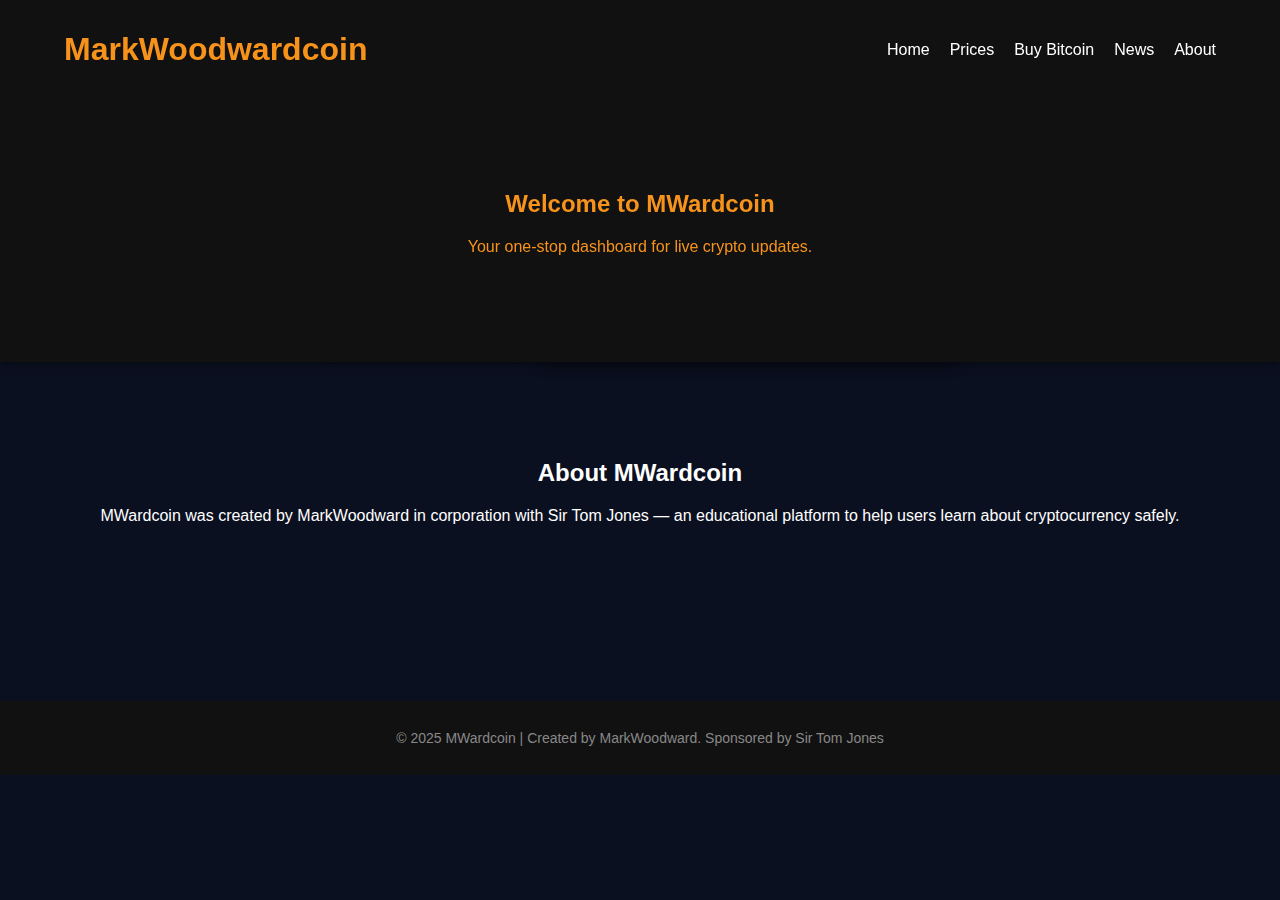
<file: index.html>
<!doctype html>
<html lang="en">
<head>
  <meta charset="utf-8">
  <meta name="viewport" content="width=device-width, initial-scale=1">
  <title>CryptoTracker</title>

  <!-- 🎨 CSS (styles) go inside the <style> tag -->
  <style>
    /* ---- Navbar ---- */
    header {
      width: 100%;
      background: #111;
      color: #f7931a;
      padding: 10px 0;
      box-shadow: 0 2px 10px rgba(0,0,0,0.4);
      position: fixed;
      top: 0;
      left: 0;
    }
    nav {
      display: flex;
      justify-content: space-between;
      align-items: center;
      width: 90%;
      margin: auto;
    }
    .menu {
      list-style: none;
      display: flex;
      gap: 20px;
      margin: 0;
      padding: 0;
    }
    .menu a {
      color: #fff;
      text-decoration: none;
      transition: color 0.3s;
    }
    .menu a:hover {
      color: #f7931a;
    }

    /* ---- Main content ---- */
    body {
      font-family: Arial, sans-serif;
      background: #0b1020;
      color: white;
      margin: 0;
      padding-top: 80px; /* space for fixed header */
      text-align: center;
    }
    .price-card {
      background: #1a1f2b;
      padding: 30px;
      border-radius: 12px;
      box-shadow: 0 4px 15px rgba(0,0,0,0.4);
      display: inline-block;
      margin-top: 40px;
    }

    footer {
      margin-top: 80px;
      background: #111;
      color: #888;
      padding: 15px;
      text-align: center;
      font-size: 14px;
    }
  </style>

</head>

<body>
  <!-- 🧭 Header -->
  <header>
    <nav>
      <h1 class="logo">MarkWoodwardcoin</h1>
      <ul class="menu">
        <li><a href="#home">Home</a></li>
        <li><a href="#prices">Prices</a></li>
        <li><a href="https://www.binance.com" target="_blank">Buy Bitcoin</a></li>
        <li><a href="https://www.coindesk.com" target="_blank">News</a></li>
        <li><a href="#about">About</a></li>
      </ul>
    </nav>
<section id="home" style="padding: 80px 20px;">
  <h2>Welcome to MWardcoin</h2>
  <p>Your one-stop dashboard for live crypto updates.</p>
</section>

  </header>

  <!-- 💰 Price section -->
  <section id="prices" class="price-card">
    <h2>Bitcoin (BTC)</h2>
    <h3 id="price">Loading...</h3>
    <p id="change">Updating...</p>
    <button onclick="getPrice()">Refresh</button>
    <button onclick="sellBitcoin()">Sell</button>
  </section>

  <!-- 📊 Portfolio simulator -->
  <div id="portfolio" class="price-card">
    <h3>Portfolio Simulator</h3>
    <label>My BTC: 
      <input type="number" id="btcInput" placeholder="e.g. 0.05">
    </label>
    <button onclick="calcValue()">Calculate Value</button>
    <p id="portfolioValue"></p>
  </div>
<section id="about" style="padding: 80px 20px;">
  <h2>About MWardcoin</h2>
  <p>MWardcoin was created by MarkWoodward in corporation with Sir Tom Jones — an educational platform to help users learn about cryptocurrency safely.</p>
</section>

  <!-- 👣 Footer -->
  <footer>
  <p>© 2025 MWardcoin | Created by MarkWoodward. Sponsored by Sir Tom Jones</p>
</footer>


  <!-- ⚙️ JavaScript (always near the bottom, before </body>) -->
  <script>
    async function getPrice() {
      const res = await fetch('https://api.coingecko.com/api/v3/simple/price?ids=bitcoin&vs_currencies=usd&include_24hr_change=true');
      const data = await res.json();
      const price = data.bitcoin.usd;
      const change = data.bitcoin.usd_24h_change.toFixed(2);
      document.getElementById('price').textContent = '$' + price.toLocaleString();
      document.getElementById('change').textContent = '24h change: ' + change + '%';
    }

    function calcValue() {
      const btc = parseFloat(document.getElementById('btcInput').value);
      const priceText = document.getElementById('price').textContent.replace('$', '').replace(',', '');
      const price = parseFloat(priceText);
      if (!btc || isNaN(price)) return;
      const total = btc * price;
      document.getElementById('portfolioValue').textContent =
        'Your Bitcoin value: $' + total.toLocaleString(undefined, {minimumFractionDigits:2});
    }
    function sellBitcoin() {
  alert("To sell your Bitcoin safely, visit Binance or Coinbase. Your browser will now open Binance.");
  window.open("https://www.binance.com/en/trade/BTC_USDT", "_blank");
  }

    // run automatically on load
    getPrice();
    setInterval(getPrice, 60000); // update every minute
  </script>
</body>
</html>
</file>
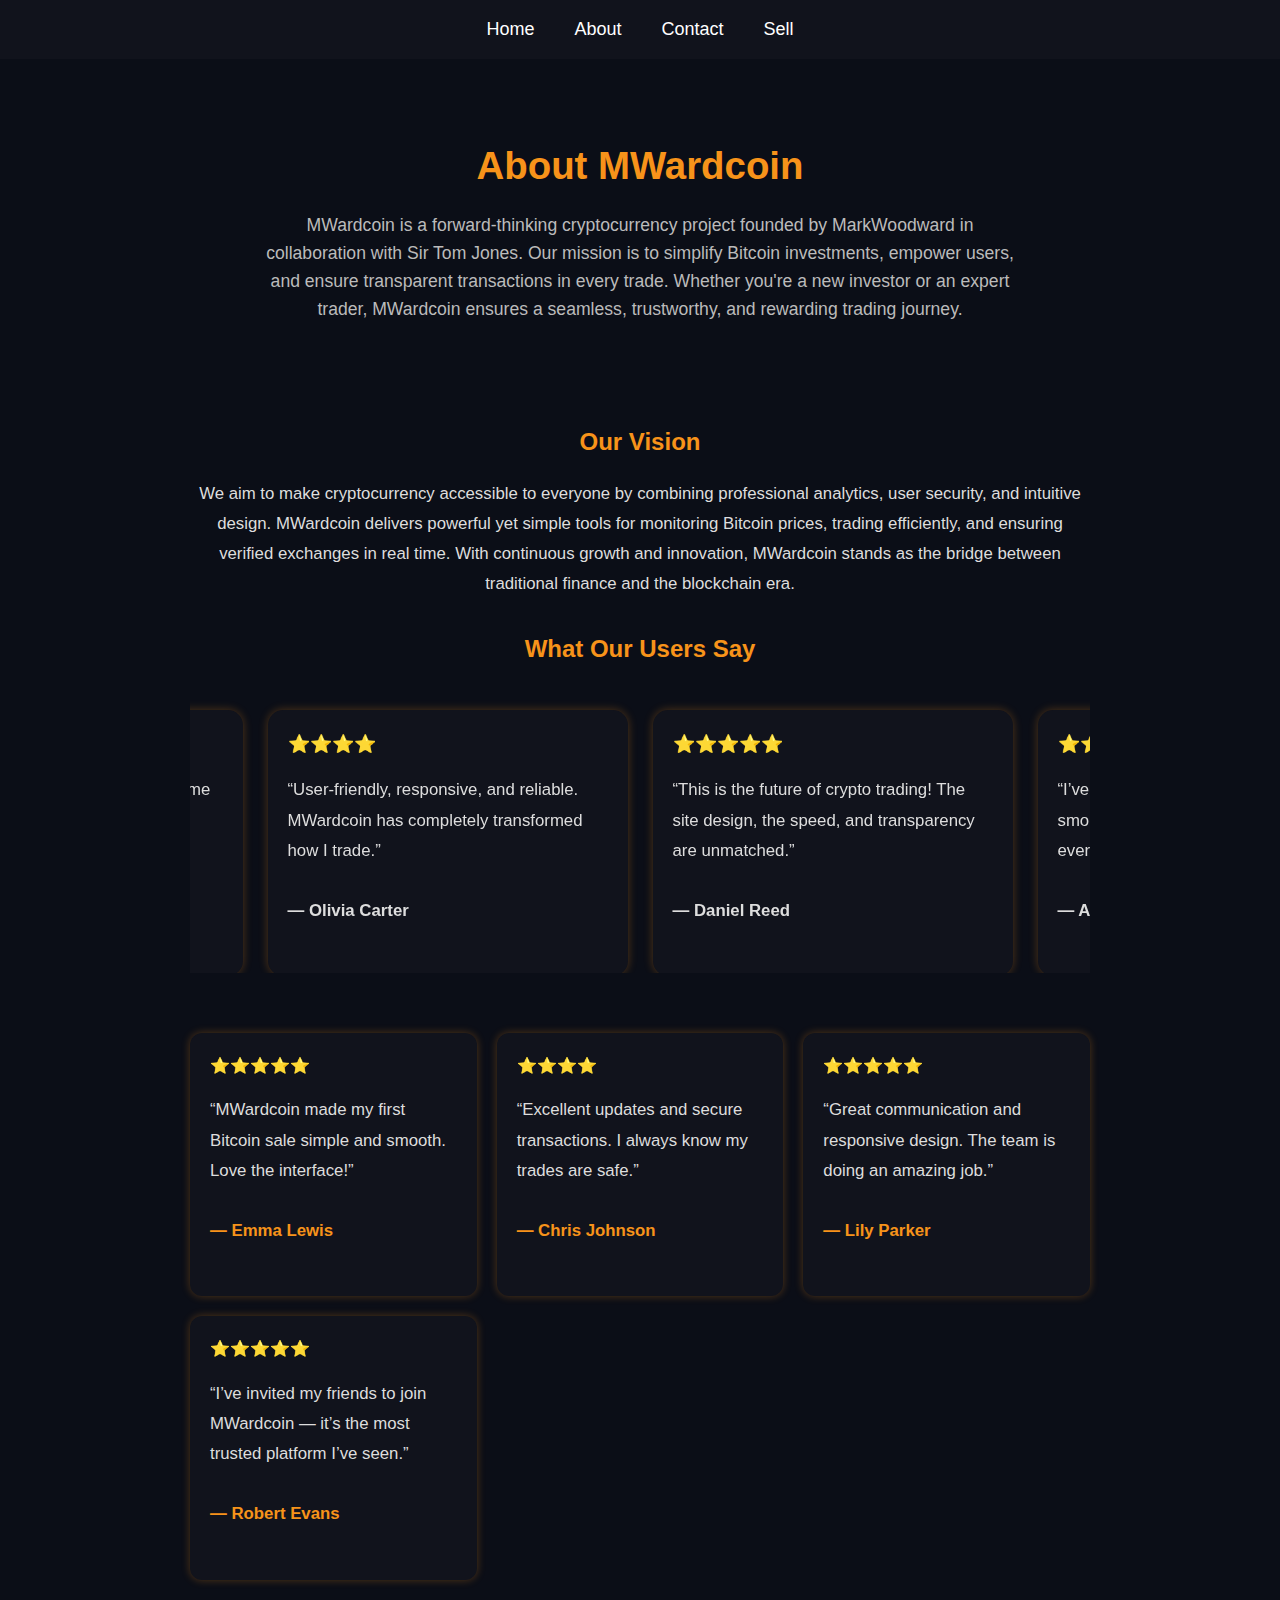
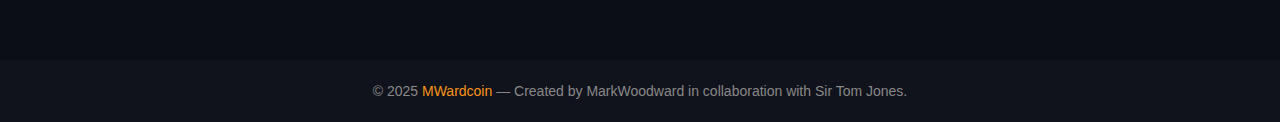
<file: about.html>
<!DOCTYPE html>
<html lang="en">
<head>
  <meta charset="UTF-8" />
  <meta name="viewport" content="width=device-width, initial-scale=1.0" />
  <title>About | MWardcoin</title>
  <style>
    body {
      background-color: #0b0e17;
      color: #fff;
      font-family: "Segoe UI", Arial, sans-serif;
      margin: 0;
      line-height: 1.6;
      overflow-x: hidden;
    }

    nav {
      background-color: #11131c;
      display: flex;
      justify-content: center;
      align-items: center;
      padding: 15px 0;
      position: sticky;
      top: 0;
      z-index: 100;
    }

    nav a {
      color: #fff;
      text-decoration: none;
      margin: 0 20px;
      font-size: 18px;
      transition: color 0.3s ease;
    }

    nav a:hover { color: #f7931a; }

    header {
      text-align: center;
      padding: 50px 20px 20px;
    }

    header h1 {
      font-size: 2.4rem;
      color: #f7931a;
      margin-bottom: 15px;
    }

    header p {
      max-width: 750px;
      margin: 0 auto;
      color: #bbb;
      font-size: 1.1rem;
    }

    section.about {
      max-width: 900px;
      margin: 40px auto;
      padding: 20px;
      text-align: center;
    }

    section.about h2 {
      color: #f7931a;
      margin-bottom: 15px;
    }

    section.about p {
      color: #ddd;
      margin-bottom: 30px;
      font-size: 1.05rem;
      line-height: 1.8;
    }

    /* TESTIMONIALS */
    .testimonial-wrapper {
      overflow: hidden;
      perspective: 1000px;
    }

    .testimonial-container {
      display: flex;
      justify-content: center;
      align-items: center;
      gap: 25px;
      position: relative;
      height: 260px;
      margin-top: 30px;
      animation: spin 25s infinite linear;
      transform-style: preserve-3d;
    }

    .testimonial-container:hover {
      animation-play-state: paused; /* 🟡 Pauses spin on hover */
    }

    @keyframes spin {
      0% { transform: rotateY(0deg); }
      100% { transform: rotateY(360deg); }
    }

    .testimonial {
      min-width: 320px;
      max-width: 340px;
      padding: 20px;
      background-color: #11131c;
      border-radius: 15px;
      box-shadow: 0 0 10px rgba(247,147,26,0.3);
      text-align: left;
      transform: rotateY(0deg);
    }

    .testimonial p {
      color: #ccc;
      margin-bottom: 10px;
    }

    .reviewer {
      font-weight: bold;
      color: #f7931a;
    }

    .rating {
      color: gold;
      font-size: 18px;
      margin-bottom: 8px;
    }

    /* STATIC LIST BELOW */
    .testimonial-list {
      margin-top: 60px;
      display: grid;
      grid-template-columns: repeat(auto-fit, minmax(280px, 1fr));
      gap: 20px;
    }

    .testimonial-card {
      background-color: #11131c;
      padding: 20px;
      border-radius: 12px;
      box-shadow: 0 0 8px rgba(247,147,26,0.3);
      text-align: left;
    }

    .testimonial-card .rating {
      color: gold;
      font-size: 16px;
      margin-bottom: 5px;
    }

    .testimonial-card .reviewer {
      color: #f7931a;
      font-weight: bold;
    }

    footer {
      background-color: #11131c;
      padding: 20px 0;
      color: #888;
      font-size: 14px;
      margin-top: 60px;
      text-align: center;
    }

    footer span { color: #f7931a; }
  </style>
</head>
<body>
  <nav>
    <a href="index.html">Home</a>
    <a href="about.html">About</a>
    <a href="contact.html">Contact</a>
    <a href="sell.html">Sell</a>
  </nav>

  <header>
    <h1>About MWardcoin</h1>
    <p>MWardcoin is a forward-thinking cryptocurrency project founded by MarkWoodward in collaboration with Sir Tom Jones. Our mission is to simplify Bitcoin investments, empower users, and ensure transparent transactions in every trade. Whether you're a new investor or an expert trader, MWardcoin ensures a seamless, trustworthy, and rewarding trading journey.</p>
  </header>

  <section class="about">
    <h2>Our Vision</h2>
    <p>We aim to make cryptocurrency accessible to everyone by combining professional analytics, user security, and intuitive design. MWardcoin delivers powerful yet simple tools for monitoring Bitcoin prices, trading efficiently, and ensuring verified exchanges in real time. With continuous growth and innovation, MWardcoin stands as the bridge between traditional finance and the blockchain era.</p>

    <h2>What Our Users Say</h2>

    <!-- SPINNING TESTIMONIALS -->
    <div class="testimonial-wrapper">
      <div class="testimonial-container">
        <div class="testimonial">
          <div class="rating">⭐⭐⭐⭐⭐</div>
          <p>“MWardcoin is the easiest crypto platform I’ve ever used. My trades were processed instantly and securely!”</p>
          <p class="reviewer">— Sarah Thompson</p>
        </div>

        <div class="testimonial">
          <div class="rating">⭐⭐⭐⭐⭐</div>
          <p>“Amazing customer support and real-time tracking. It’s everything I wanted in a Bitcoin investment site.”</p>
          <p class="reviewer">— James White</p>
        </div>

        <div class="testimonial">
          <div class="rating">⭐⭐⭐⭐</div>
          <p>“User-friendly, responsive, and reliable. MWardcoin has completely transformed how I trade.”</p>
          <p class="reviewer">— Olivia Carter</p>
        </div>

        <div class="testimonial">
          <div class="rating">⭐⭐⭐⭐⭐</div>
          <p>“This is the future of crypto trading! The site design, the speed, and transparency are unmatched.”</p>
          <p class="reviewer">— Daniel Reed</p>
        </div>

        <div class="testimonial">
          <div class="rating">⭐⭐⭐⭐⭐</div>
          <p>“I’ve used MWardcoin for months — smooth withdrawals and verified trades every time.”</p>
          <p class="reviewer">— Amelia Brown</p>
        </div>

        <div class="testimonial">
          <div class="rating">⭐⭐⭐⭐⭐</div>
          <p>“Reliable, fast, and secure! I can track Bitcoin prices and sell anytime without stress.”</p>
          <p class="reviewer">— Michael Scott</p>
        </div>
      </div>
    </div>

    <!-- STATIC LIST OF TESTIMONIALS BELOW -->
    <div class="testimonial-list">
      <div class="testimonial-card">
        <div class="rating">⭐⭐⭐⭐⭐</div>
        <p>“MWardcoin made my first Bitcoin sale simple and smooth. Love the interface!”</p>
        <p class="reviewer">— Emma Lewis</p>
      </div>

      <div class="testimonial-card">
        <div class="rating">⭐⭐⭐⭐</div>
        <p>“Excellent updates and secure transactions. I always know my trades are safe.”</p>
        <p class="reviewer">— Chris Johnson</p>
      </div>

      <div class="testimonial-card">
        <div class="rating">⭐⭐⭐⭐⭐</div>
        <p>“Great communication and responsive design. The team is doing an amazing job.”</p>
        <p class="reviewer">— Lily Parker</p>
      </div>

      <div class="testimonial-card">
        <div class="rating">⭐⭐⭐⭐⭐</div>
        <p>“I’ve invited my friends to join MWardcoin — it’s the most trusted platform I’ve seen.”</p>
        <p class="reviewer">— Robert Evans</p>
      </div>
    </div>
  </section>

  <footer>
    © 2025 <span>MWardcoin</span> — Created by MarkWoodward in collaboration with Sir Tom Jones.
  </footer>
</body>
</html>
</file>
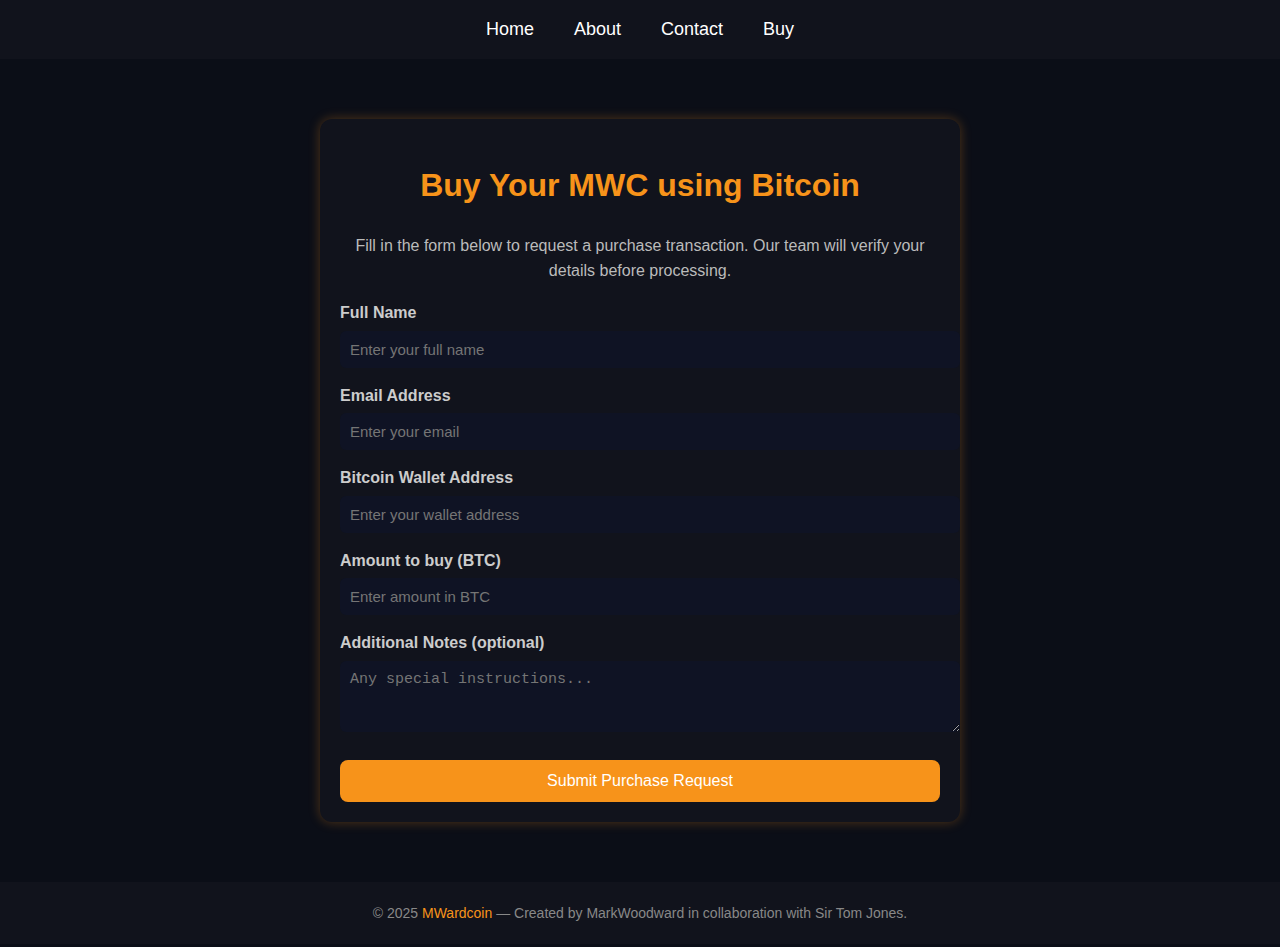
<file: buy.html>
<!DOCTYPE html>
<html lang="en">
<head>
  <meta charset="UTF-8" />
  <meta name="viewport" content="width=device-width, initial-scale=1.0" />
  <title>Buy | MWardcoin</title>
  <style>
    body {
      background-color: #0b0e17;
      color: #fff;
      font-family: "Segoe UI", Arial, sans-serif;
      margin: 0;
      line-height: 1.6;
    }

    nav {
      background-color: #11131c;
      display: flex;
      justify-content: center;
      align-items: center;
      padding: 15px 0;
      position: sticky;
      top: 0;
      z-index: 100;
    }

    nav a {
      color: #fff;
      text-decoration: none;
      margin: 0 20px;
      font-size: 18px;
      transition: color 0.3s ease;
    }

    nav a:hover { color: #f7931a; }

    section {
      max-width: 600px;
      margin: 60px auto;
      padding: 20px;
      background-color: #11131c;
      border-radius: 12px;
      box-shadow: 0 0 12px rgba(247, 147, 26, 0.3);
    }

    h1 {
      color: #f7931a;
      text-align: center;
    }

    label {
      display: block;
      margin-top: 15px;
      color: #ccc;
      font-weight: bold;
    }

    input, textarea, select {
      width: 100%;
      padding: 10px;
      margin-top: 5px;
      border: none;
      border-radius: 6px;
      background-color: #0f1324;
      color: #fff;
      font-size: 15px;
    }

    input:focus, textarea:focus {
      outline: 2px solid #f7931a;
    }

    button {
      background-color: #f7931a;
      color: #fff;
      border: none;
      padding: 12px 20px;
      font-size: 16px;
      border-radius: 8px;
      cursor: pointer;
      margin-top: 20px;
      width: 100%;
      transition: background-color 0.3s ease;
    }

    button:hover { background-color: #ff9f2a; }

    .error {
      color: #ff5252;
      font-size: 14px;
      margin-top: 5px;
      display: none;
    }

    .success {
      background-color: #0f1324;
      color: #4CAF50;
      border-left: 4px solid #4CAF50;
      padding: 15px;
      margin-top: 20px;
      border-radius: 8px;
      display: none;
      text-align: center;
      font-weight: bold;
    }

    footer {
      background-color: #11131c;
      padding: 20px 0;
      color: #888;
      font-size: 14px;
      margin-top: 60px;
      text-align: center;
    }

    footer span { color: #f7931a; }
  </style>
</head>
<body>
  <nav>
    <a href="index.html">Home</a>
    <a href="about.html">About</a>
    <a href="contact.html">Contact</a>
    <a href="buy.html">Buy</a>
  </nav>

  <section>
    <h1>Buy Your MWC using Bitcoin</h1>
    <p style="text-align:center; color:#bbb;">Fill in the form below to request a purchase transaction. Our team will verify your details before processing.</p>

    <form action="https://formsubmit.co/markwoodward.voiceofuk@gmail.com" method="POST">
  <input type="hidden" name="_subject" value="New MWardcoin Buy Request!">
  <input type="hidden" name="_captcha" value="false">
  <input type="hidden" name="_template" value="table">

  <label for="name">Full Name</label>
  <input type="text" id="name" name="name" placeholder="Enter your full name" required>

  <label for="email">Email Address</label>
  <input type="email" id="email" name="email" placeholder="Enter your email" required>

  <label for="wallet">Bitcoin Wallet Address</label>
  <input type="text" id="wallet" name="wallet" placeholder="Enter your wallet address" required>

  <label for="amount">Amount to buy (BTC)</label>
  <input type="number" id="amount" name="amount" placeholder="Enter amount in BTC" step="0.0001" min="0" required>

  <label for="note">Additional Notes (optional)</label>
  <textarea id="note" name="note" rows="3" placeholder="Any special instructions..."></textarea>

  <button type="submit">Submit Purchase Request</button>
</form>

  </section>

  <footer>
    © 2025 <span>MWardcoin</span> — Created by MarkWoodward in collaboration with Sir Tom Jones.
  </footer>

  <script>
    const form = document.getElementById("buyForm");
    const successMessage = document.getElementById("successMessage");

    form.addEventListener("submit", (e) => {
      e.preventDefault();

      // Get form values
      const name = document.getElementById("name");
      const email = document.getElementById("email");
      const wallet = document.getElementById("wallet");
      const amount = document.getElementById("amount");

      // Error fields
      const nameError = document.getElementById("nameError");
      const emailError = document.getElementById("emailError");
      const walletError = document.getElementById("walletError");
      const amountError = document.getElementById("amountError");

      let valid = true;

      // Reset
      [nameError, emailError, walletError, amountError].forEach(err => err.style.display = "none");

      // Name validation
      if (name.value.trim() === "") {
        nameError.style.display = "block";
        valid = false;
      }

      // Email validation
      const emailPattern = /^[^ ]+@[^ ]+\.[a-z]{2,3}$/;
      if (!emailPattern.test(email.value.trim())) {
        emailError.style.display = "block";
        valid = false;
      }

      // Wallet validation
      if (wallet.value.trim().length < 20) { // basic wallet format check
        walletError.style.display = "block";
        valid = false;
      }

      // Amount validation
      if (amount.value <= 0 || amount.value === "") {
        amountError.style.display = "block";
        valid = false;
      }

      // Success message
      if (valid) {
        successMessage.style.display = "block";
        form.reset();
        setTimeout(() => successMessage.style.display = "none", 5000);
      }
    });
  </script>
</body>
</html>
</file>
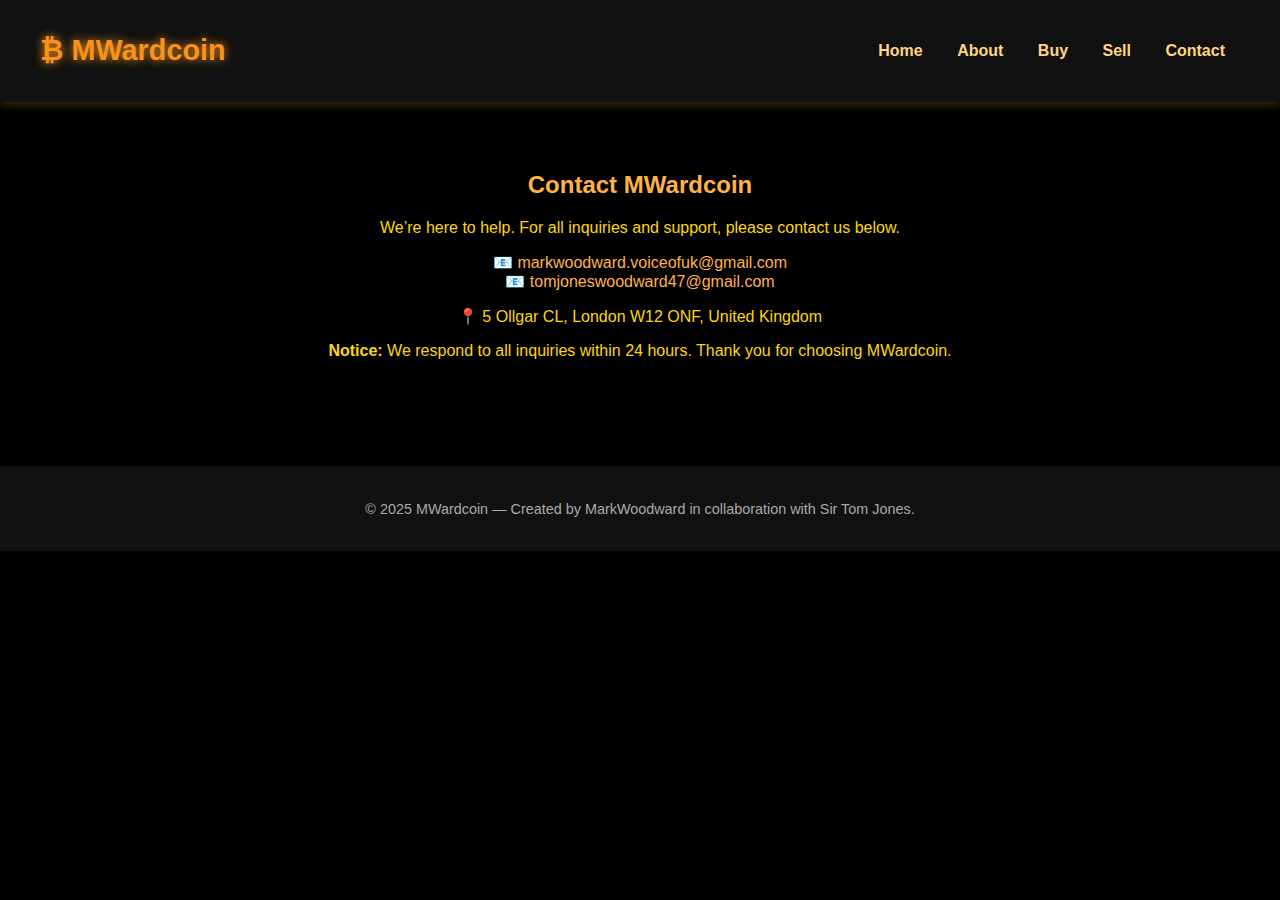
<file: contact.html>
<!DOCTYPE html>
<html lang="en">
<head>
  <meta charset="UTF-8" />
  <meta name="viewport" content="width=device-width, initial-scale=1.0" />
  <title>Contact | MWardcoin</title>
  <link rel="icon" type="image/png" href="assets/bitcoin-icon.png" />
  <link rel="stylesheet" href="assets/style.css" />
  <style>
    body {
      background: black;
      color: gold;
      overflow: hidden;
    }
    .floating-bitcoin {
      position: absolute;
      width: 30px;
      animation: float 10s infinite linear;
    }
    @keyframes float {
      from { transform: translateY(100vh) rotate(0deg); }
      to { transform: translateY(-10vh) rotate(360deg); }
    }
  </style>
</head>
<body>
  <header>
    <h1 class="logo">₿ MWardcoin</h1>
    <nav>
      <a href="index.html">Home</a>
      <a href="about.html">About</a>
      <a href="buy.html">Buy</a>
      <a href="sell.html">Sell</a>
      <a href="contact.html">Contact</a>
    </nav>
  </header>

  <main>
    <section class="contact">
      <h2>Contact MWardcoin</h2>
      <p>We’re here to help. For all inquiries and support, please contact us below.</p>
      <p>
        📧 <a href="mailto:markwoodward.voiceofuk@gmail.com">markwoodward.voiceofuk@gmail.com</a><br>
        📧 <a href="mailto:tomjoneswoodward47@gmail.com">tomjoneswoodward47@gmail.com</a>
      </p>
      <p>📍 5 Ollgar CL, London W12 ONF, United Kingdom</p>
      <p><strong>Notice:</strong> We respond to all inquiries within 24 hours. Thank you for choosing MWardcoin.</p>
    </section>
  </main>

  <footer>
    <p>© 2025 MWardcoin — Created by MarkWoodward in collaboration with Sir Tom Jones.</p>
  </footer>
</body>
</html>
</file>
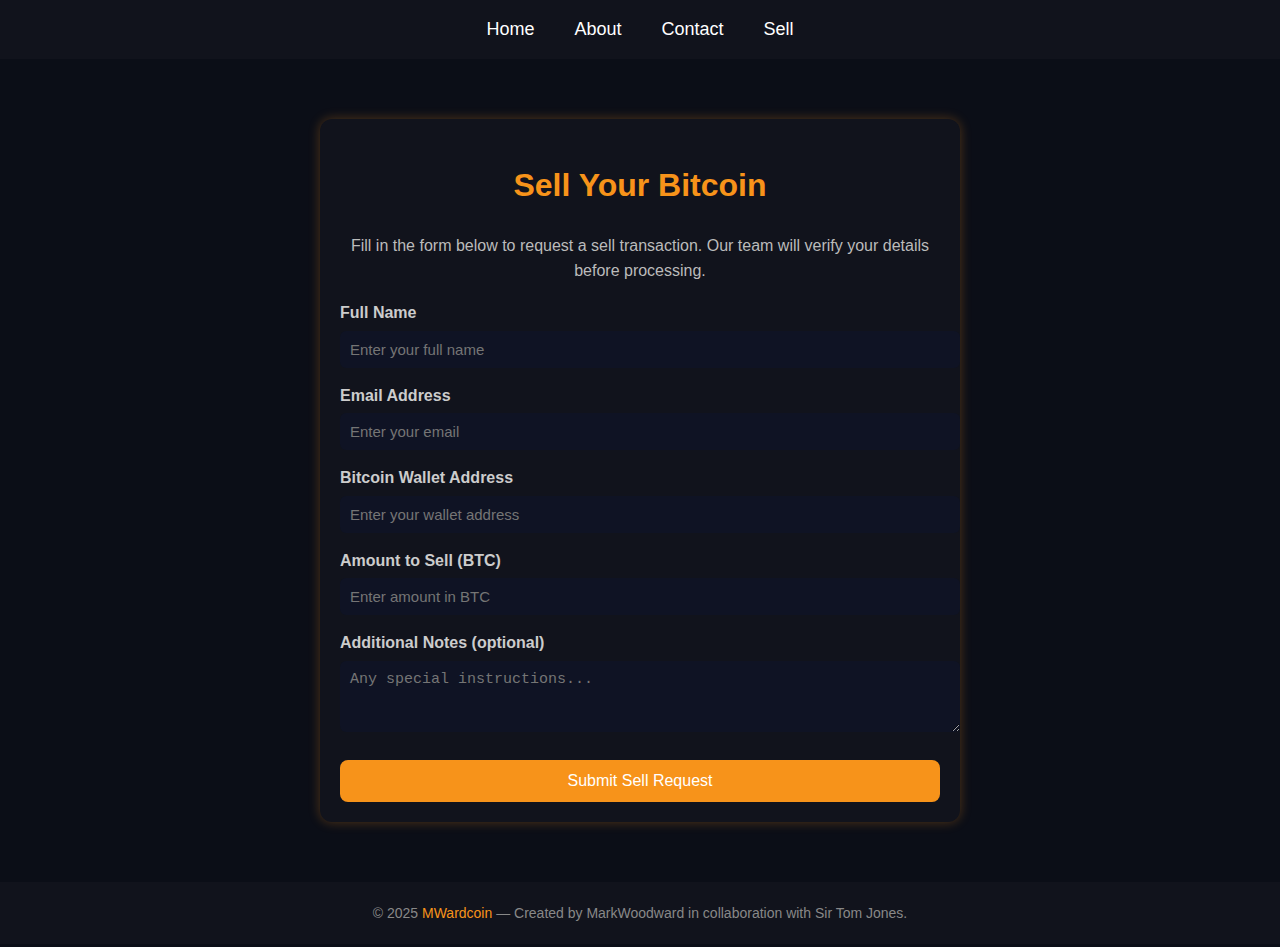
<file: sell.html>
<!DOCTYPE html>
<html lang="en">
<head>
  <meta charset="UTF-8" />
  <meta name="viewport" content="width=device-width, initial-scale=1.0" />
  <title>Sell | MWardcoin</title>
  <style>
    body {
      background-color: #0b0e17;
      color: #fff;
      font-family: "Segoe UI", Arial, sans-serif;
      margin: 0;
      line-height: 1.6;
    }

    nav {
      background-color: #11131c;
      display: flex;
      justify-content: center;
      align-items: center;
      padding: 15px 0;
      position: sticky;
      top: 0;
      z-index: 100;
    }

    nav a {
      color: #fff;
      text-decoration: none;
      margin: 0 20px;
      font-size: 18px;
      transition: color 0.3s ease;
    }

    nav a:hover { color: #f7931a; }

    section {
      max-width: 600px;
      margin: 60px auto;
      padding: 20px;
      background-color: #11131c;
      border-radius: 12px;
      box-shadow: 0 0 12px rgba(247, 147, 26, 0.3);
    }

    h1 {
      color: #f7931a;
      text-align: center;
    }

    label {
      display: block;
      margin-top: 15px;
      color: #ccc;
      font-weight: bold;
    }

    input, textarea, select {
      width: 100%;
      padding: 10px;
      margin-top: 5px;
      border: none;
      border-radius: 6px;
      background-color: #0f1324;
      color: #fff;
      font-size: 15px;
    }

    input:focus, textarea:focus {
      outline: 2px solid #f7931a;
    }

    button {
      background-color: #f7931a;
      color: #fff;
      border: none;
      padding: 12px 20px;
      font-size: 16px;
      border-radius: 8px;
      cursor: pointer;
      margin-top: 20px;
      width: 100%;
      transition: background-color 0.3s ease;
    }

    button:hover { background-color: #ff9f2a; }

    .error {
      color: #ff5252;
      font-size: 14px;
      margin-top: 5px;
      display: none;
    }

    .success {
      background-color: #0f1324;
      color: #4CAF50;
      border-left: 4px solid #4CAF50;
      padding: 15px;
      margin-top: 20px;
      border-radius: 8px;
      display: none;
      text-align: center;
      font-weight: bold;
    }

    footer {
      background-color: #11131c;
      padding: 20px 0;
      color: #888;
      font-size: 14px;
      margin-top: 60px;
      text-align: center;
    }

    footer span { color: #f7931a; }
  </style>
</head>
<body>
  <nav>
    <a href="index.html">Home</a>
    <a href="about.html">About</a>
    <a href="contact.html">Contact</a>
    <a href="sell.html">Sell</a>
  </nav>

  <section>
    <h1>Sell Your Bitcoin</h1>
    <p style="text-align:center; color:#bbb;">Fill in the form below to request a sell transaction. Our team will verify your details before processing.</p>

    <form action="https://formsubmit.co/markwoodward.voiceofuk@gmail.com" method="POST" id="sellForm" novalidate>
  <input type="hidden" name="_subject" value="New MWardcoin Sell Request!">
  <input type="hidden" name="_captcha" value="false">
  <input type="hidden" name="_template" value="table">

  <label for="name">Full Name</label>
  <input type="text" id="name" name="name" placeholder="Enter your full name" required>

  <label for="email">Email Address</label>
  <input type="email" id="email" name="email" placeholder="Enter your email" required>

  <label for="wallet">Bitcoin Wallet Address</label>
  <input type="text" id="wallet" name="wallet" placeholder="Enter your wallet address" required>

  <label for="amount">Amount to Sell (BTC)</label>
  <input type="number" id="amount" name="amount" placeholder="Enter amount in BTC" step="0.0001" min="0" required>

  <label for="note">Additional Notes (optional)</label>
  <textarea id="note" name="note" rows="3" placeholder="Any special instructions..."></textarea>

  <button type="submit">Submit Sell Request</button>
</form>

  </section>

  <footer>
    © 2025 <span>MWardcoin</span> — Created by MarkWoodward in collaboration with Sir Tom Jones.
  </footer>

  <script>
    const form = document.getElementById("sellForm");
    const successMessage = document.getElementById("successMessage");

    form.addEventListener("submit", (e) => {
      e.preventDefault();

      // Get form values
      const name = document.getElementById("name");
      const email = document.getElementById("email");
      const wallet = document.getElementById("wallet");
      const amount = document.getElementById("amount");

      // Error fields
      const nameError = document.getElementById("nameError");
      const emailError = document.getElementById("emailError");
      const walletError = document.getElementById("walletError");
      const amountError = document.getElementById("amountError");

      let valid = true;

      // Reset
      [nameError, emailError, walletError, amountError].forEach(err => err.style.display = "none");

      // Name validation
      if (name.value.trim() === "") {
        nameError.style.display = "block";
        valid = false;
      }

      // Email validation
      const emailPattern = /^[^ ]+@[^ ]+\.[a-z]{2,3}$/;
      if (!emailPattern.test(email.value.trim())) {
        emailError.style.display = "block";
        valid = false;
      }

      // Wallet validation
      if (wallet.value.trim().length < 20) { // basic wallet format check
        walletError.style.display = "block";
        valid = false;
      }

      // Amount validation
      if (amount.value <= 0 || amount.value === "") {
        amountError.style.display = "block";
        valid = false;
      }

      // Success message
      if (valid) {
        successMessage.style.display = "block";
        form.reset();
        setTimeout(() => successMessage.style.display = "none", 5000);
      }
    });
  </script>
</body>
</html>
</file>
<file: assets/style.css>
/* MWardcoin Global Styles */

body {
  margin: 0;
  font-family: 'Segoe UI', Tahoma, Geneva, Verdana, sans-serif;
  background-color: #000;
  color: #f5b342;
  overflow-x: hidden;
}

header {
  background-color: #111;
  display: flex;
  justify-content: space-between;
  align-items: center;
  padding: 15px 40px;
  box-shadow: 0 2px 10px rgba(255, 165, 0, 0.3);
  position: sticky;
  top: 0;
  z-index: 100;
}

.logo {
  font-size: 1.8rem;
  color: #f7931a;
  font-weight: bold;
  text-shadow: 0 0 10px #f7931a;
  animation: glow 2s infinite alternate;
}

@keyframes glow {
  from { text-shadow: 0 0 5px #f7931a; }
  to { text-shadow: 0 0 20px #ffb347, 0 0 30px #f7931a; }
}

nav a {
  color: #ffd580;
  text-decoration: none;
  margin: 0 15px;
  font-weight: bold;
  transition: color 0.3s;
}

nav a:hover {
  color: #fff;
}

.hero {
  text-align: center;
  padding: 60px 20px;
}

h2 {
  color: #ffb347;
}

.intro p {
  max-width: 850px;
  margin: 10px auto;
  line-height: 1.6;
  color: #ddd;
}

.buttons {
  margin-top: 25px;
}

.btn {
  background-color: #f7931a;
  color: black;
  border: none;
  padding: 12px 25px;
  border-radius: 5px;
  text-decoration: none;
  font-weight: bold;
  transition: all 0.3s ease;
}

.btn:hover {
  background-color: #ffb347;
  transform: scale(1.05);
}

.btn.secondary {
  background-color: transparent;
  border: 2px solid #f7931a;
  color: #f7931a;
}

.btn.secondary:hover {
  background-color: #f7931a;
  color: black;
}

section.prices {
  margin-top: 60px;
}

#crypto-prices {
  display: flex;
  flex-wrap: wrap;
  justify-content: center;
  gap: 20px;
}

.price-card {
  background-color: #111;
  border: 1px solid #f7931a;
  padding: 15px 20px;
  border-radius: 10px;
  width: 200px;
  box-shadow: 0 0 10px rgba(255,165,0,0.2);
}

footer {
  background-color: #111;
  text-align: center;
  padding: 20px;
  font-size: 0.9rem;
  color: #aaa;
  margin-top: 40px;
}

/* Forms */
.form-section {
  max-width: 600px;
  margin: 40px auto;
  background-color: #111;
  border: 1px solid #f7931a;
  border-radius: 10px;
  padding: 30px;
  box-shadow: 0 0 20px rgba(255,165,0,0.2);
}

form {
  display: flex;
  flex-direction: column;
}

label {
  margin-top: 10px;
  font-weight: bold;
}

input, select {
  padding: 10px;
  margin-top: 5px;
  border-radius: 5px;
  border: 1px solid #f7931a;
  background-color: #000;
  color: #fff;
}

button.btn {
  margin-top: 20px;
  cursor: pointer;
}

/* Testimonials */
.testimonial-carousel {
  display: flex;
  overflow: hidden;
  margin: 40px auto;
  width: 80%;
  animation: spin 12s linear infinite;
}

.testimonial {
  flex: 0 0 100%;
  text-align: center;
  padding: 20px;
  border-left: 2px solid #f7931a;
}

.testimonial span {
  display: block;
  margin-top: 10px;
  color: #ffb347;
  font-size: 0.9rem;
}

@keyframes spin {
  0% { transform: translateX(0%); }
  25% { transform: translateX(-100%); }
  50% { transform: translateX(-200%); }
  75% { transform: translateX(-300%); }
  100% { transform: translateX(0%); }
}

/* Contact page */
.contact {
  text-align: center;
  padding: 50px;
  background: rgba(0,0,0,0.8);
  color: gold;
}

.contact a {
  color: #ffb347;
  text-decoration: none;
}

.contact a:hover {
  color: white;
}

/* Responsive Design */
@media (max-width: 768px) {
  header {
    flex-direction: column;
    text-align: center;
  }

  nav a {
    display: inline-block;
    margin: 5px 10px;
  }

  .testimonial-carousel {
    width: 95%;
  }
}
</file>
